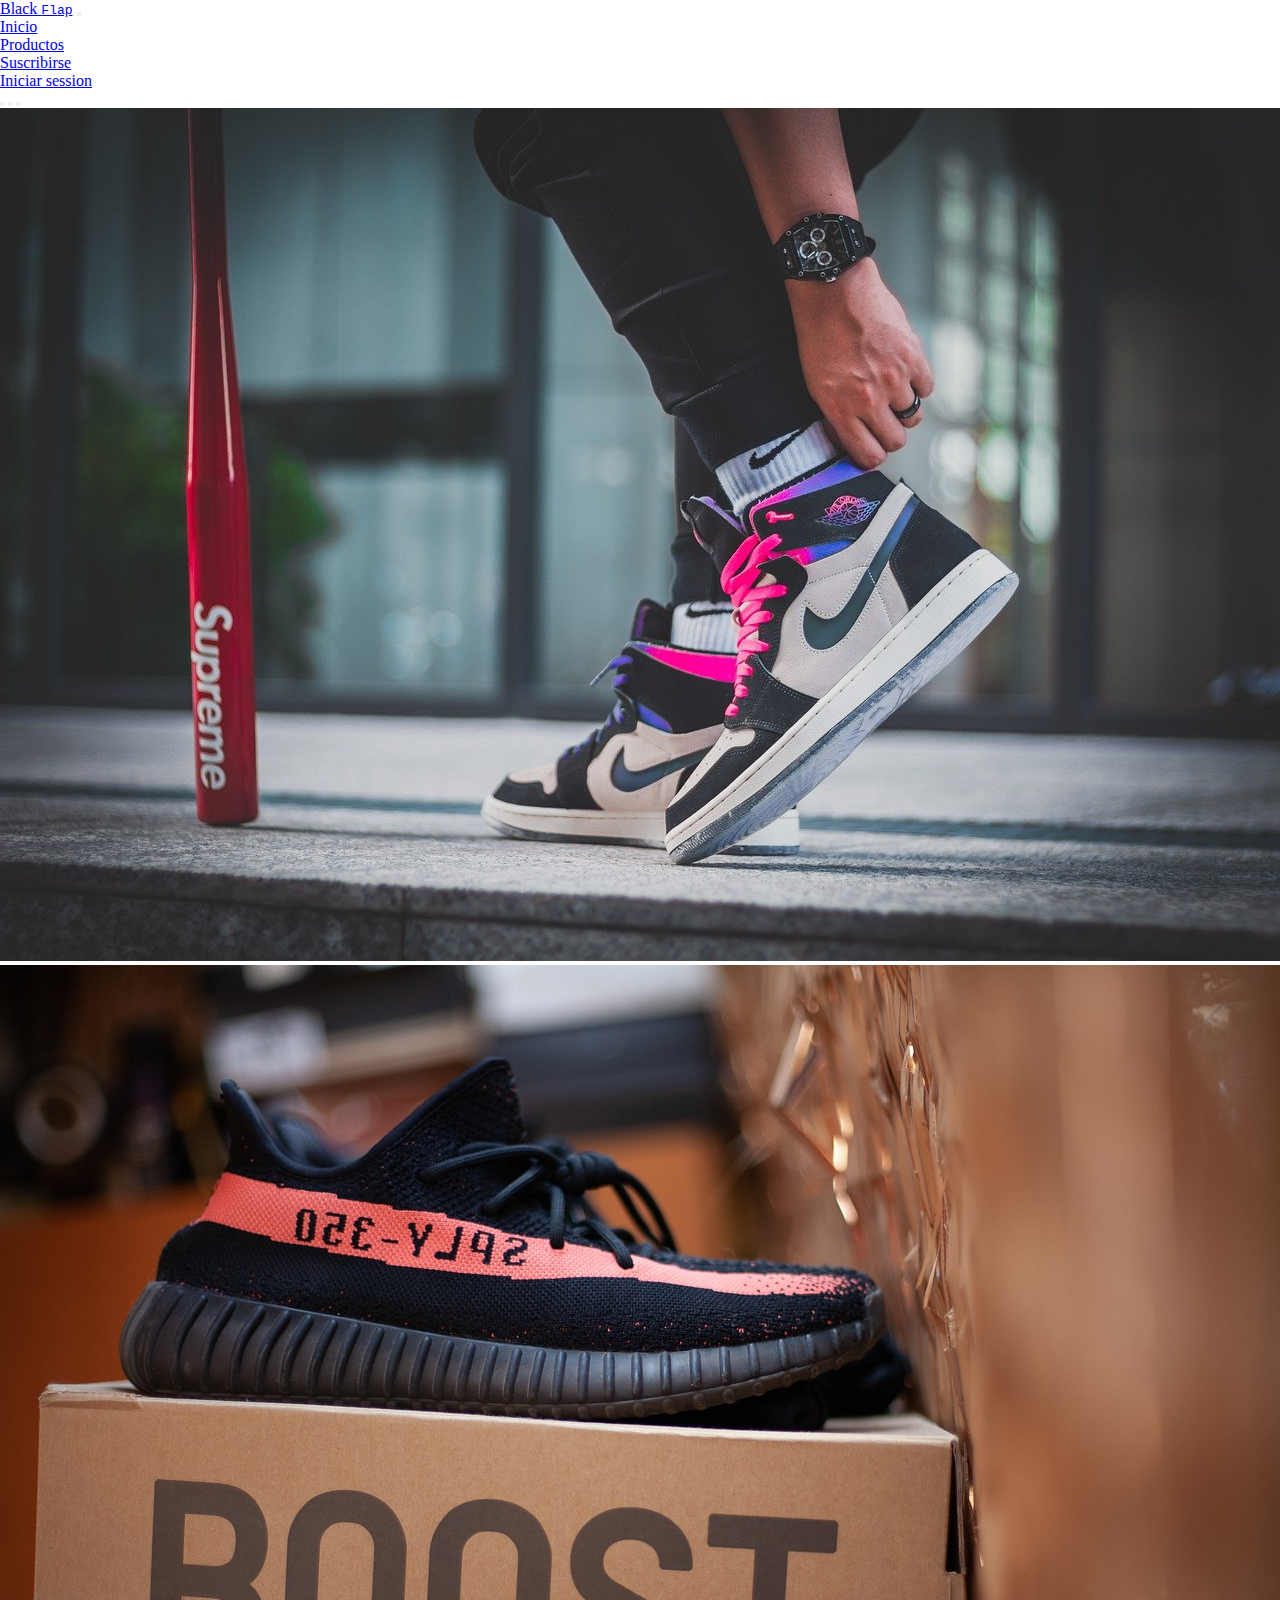
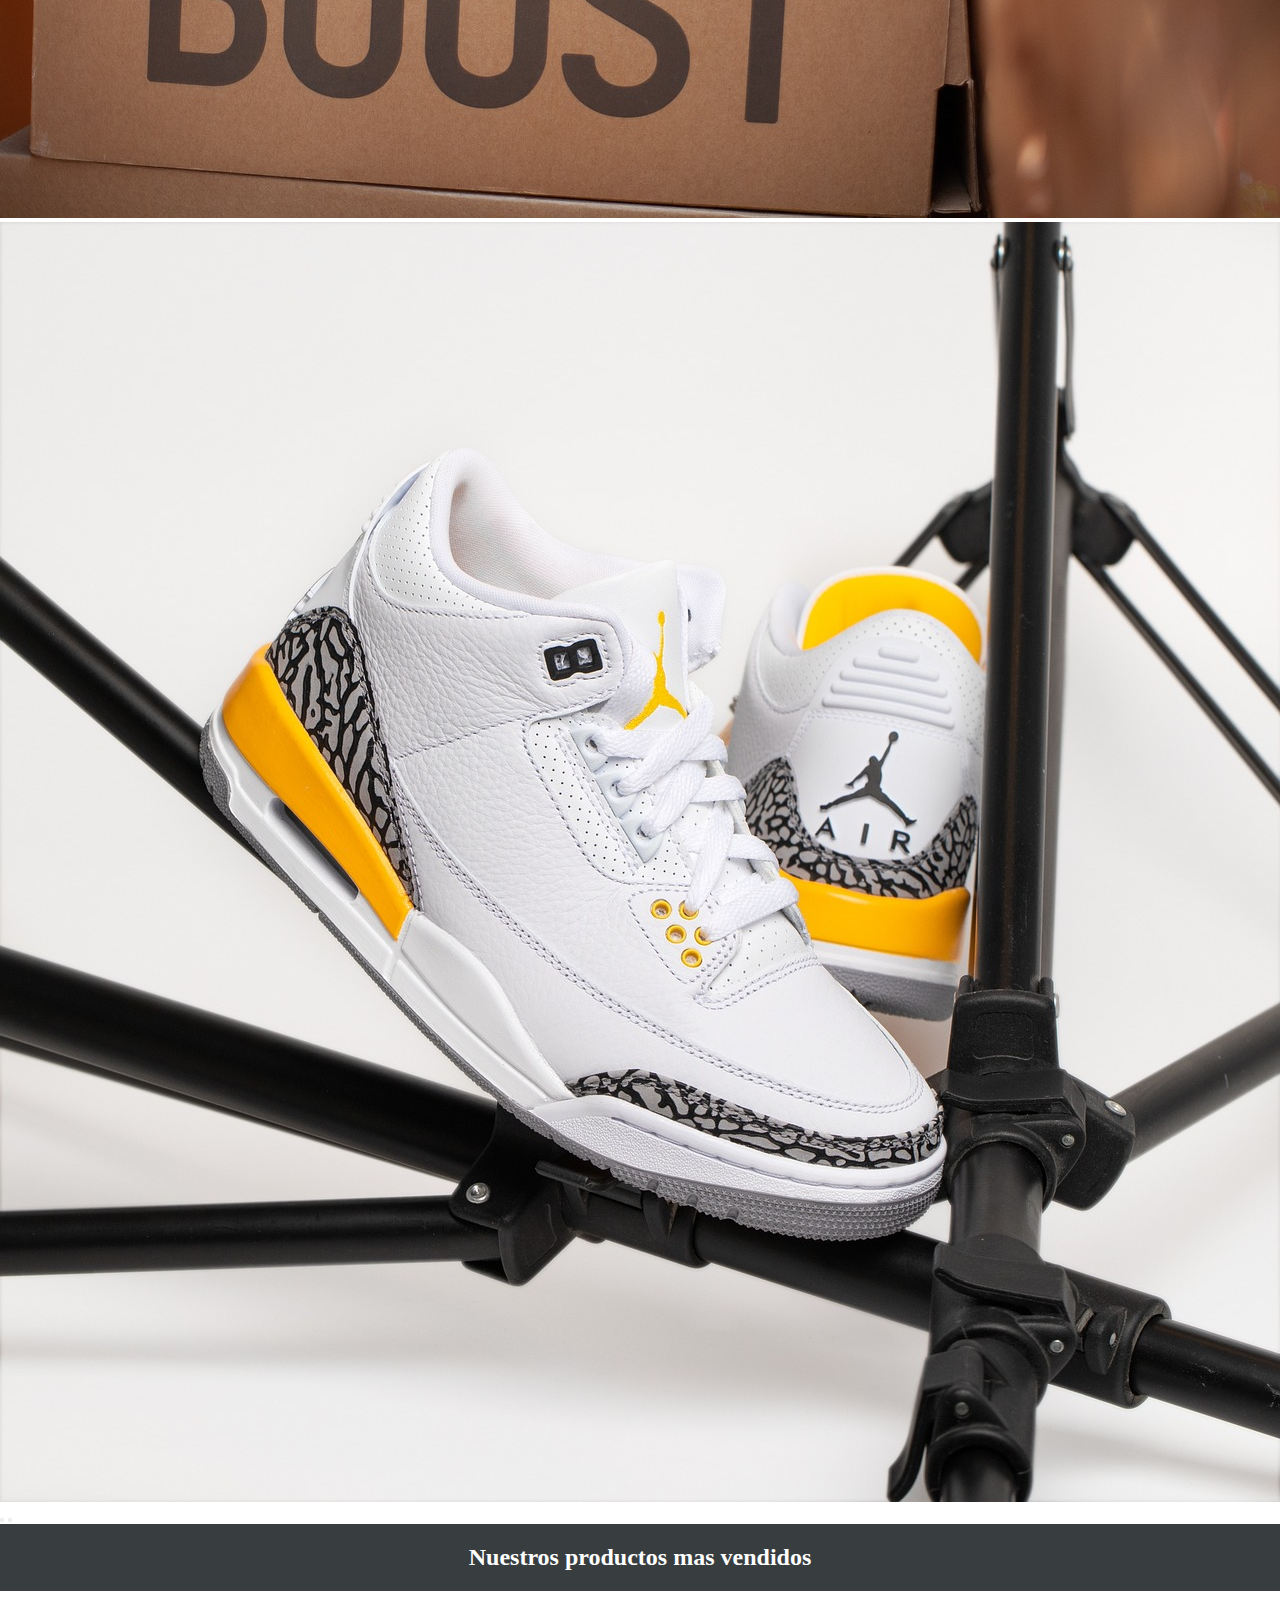
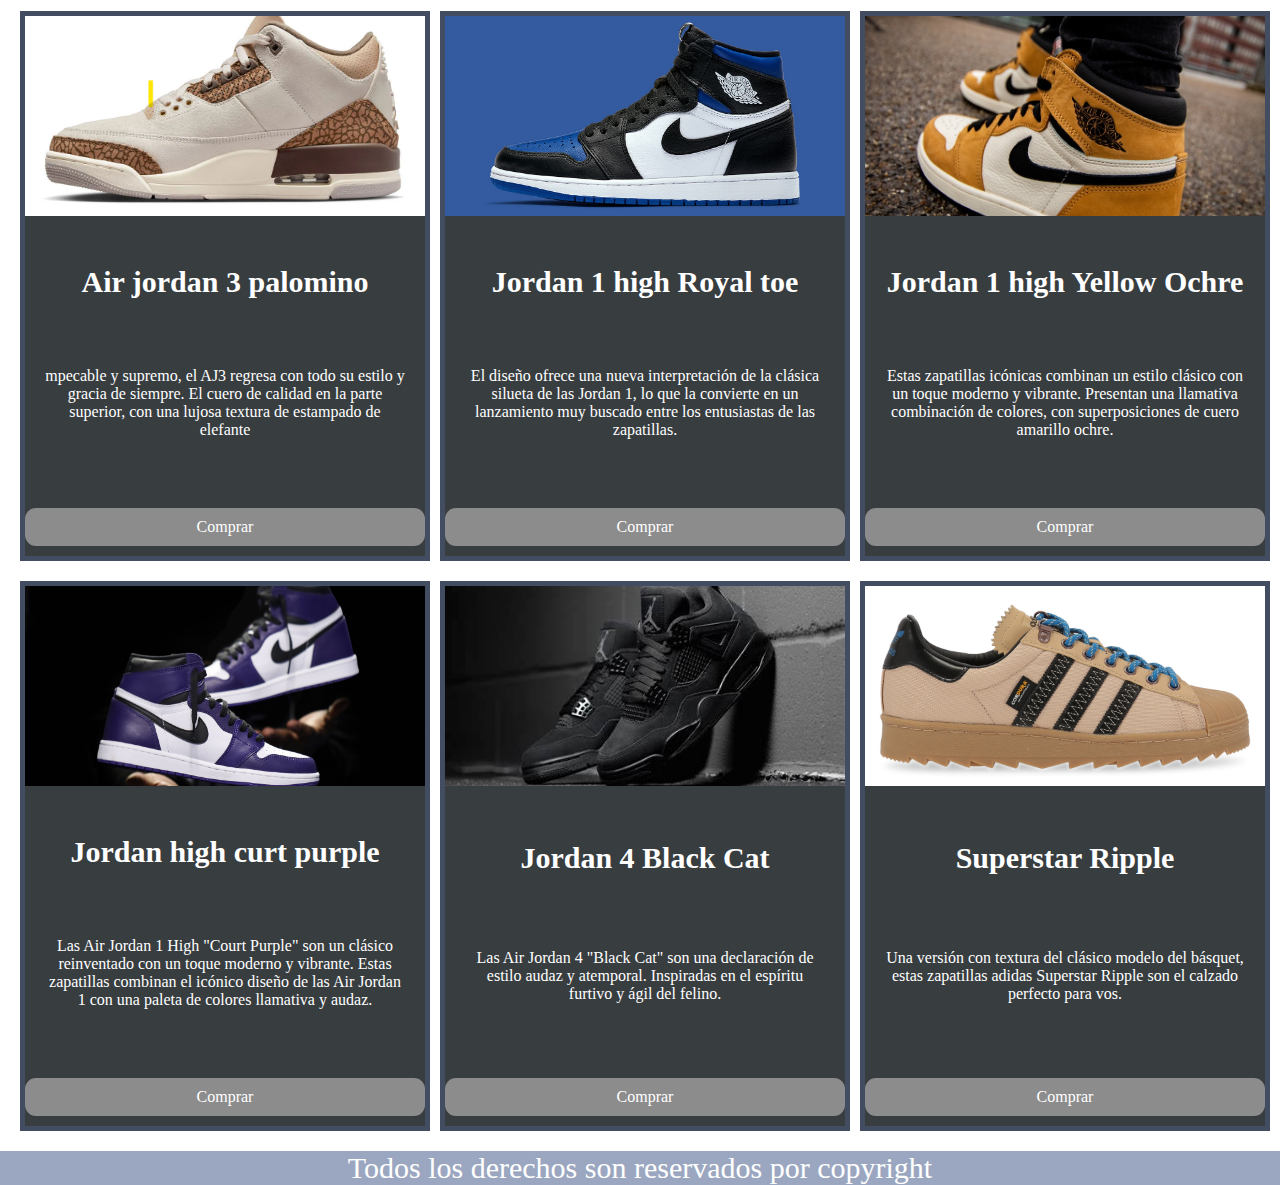
<file: index.html>
<!DOCTYPE html>
<html lang="es">

<head>
    <meta charset="UTF-8">
    <meta name="viewport" content="width=device-width, initial-scale=1.0">
    <meta name="keywods" content="zapatillas, sneakers, nike, jordan, addidas ">
    <meta name="description" content="Black Flaps es una tienda especializada en venta de zapatillas de las marcas mas reconocidas en el mundo del calzado: como  Nike Addidas y jordan. Nos distinguimos por ofrecer una amplia variedad de modelos excluisvos y ediciones limitadas.">
    <link rel="stylesheet" href="https://cdnjs.cloudflare.com/ajax/libs/font-awesome/6.5.2/css/all.min.css"
        integrity="sha512-SnH5WK+bZxgPHs44uWIX+LLJAJ9/2PkPKZ5QiAj6Ta86w+fsb2TkcmfRyVX3pBnMFcV7oQPJkl9QevSCWr3W6A=="
        crossorigin="anonymous" referrerpolicy="no-referrer" />
    <!--5.1 BS INICIO-->
    <link href="https://cdn.jsdelivr.net/npm/bootstrap@5.1.3/dist/css/bootstrap.min.css" rel="stylesheet"
        integrity="sha384-1BmE4kWBq78iYhFldvKuhfTAU6auU8tT94WrHftjDbrCEXSU1oBoqyl2QvZ6jIW3" crossorigin="anonymous">
    <!--5.1 BS FIN-->
    <link rel="stylesheet" href="./CSS/style.css">
    <link rel="shortcut icon" href="multimedia/ai-generated-8677799_1280.png" type="image/x-icon">
    <title>Black Flaps</title>
</head>

<body>
    <!--inicio navbar-->
    <nav class="navbar navbar-expand-sm bg-dark navbar-dark">
        <div class="container-fluid">
            <a class="navbar-brand" href="index.html">Black <samp>Flap</samp></a>
            <button class="navbar-toggler" type="button" data-bs-toggle="collapse" data-bs-target="#collapsibleNavbar">
                <span class="navbar-toggler-icon"></span>
            </button>
            <div class="collapse navbar-collapse" id="collapsibleNavbar">
                <ul class="navbar-nav">
                    <li class="nav-item">
                        <a class="nav-link" href="#">Inicio</a>
                    </li>
                    <li class="nav-item">
                        <a class="nav-link" href="paginas/pagina_tres.html">Productos</a>
                    </li>
                    <li class="nav-item">
                        <a class="nav-link" href="paginas/pagina_uno.html">Suscribirse</a>
                    </li>
                    <li class="nav-item">
                        <a class="nav-link" href="paginas/pagina_cuatro.html">Iniciar session</a>
                    </li>
                </ul>
            </div>
        </div>
    </nav>
    <!--fin navbar-->

    <!-- Carousel -->
    <div id="demo" class="carousel slide" data-bs-ride="carousel">

        <!-- Indicators/dots -->
        <div class="carousel-indicators">
            <button type="button" data-bs-target="#demo" data-bs-slide-to="0" class="active"></button>
            <button type="button" data-bs-target="#demo" data-bs-slide-to="1"></button>
            <button type="button" data-bs-target="#demo" data-bs-slide-to="2"></button>
        </div>

        <!-- The slideshow/carousel -->
        <div class="carousel-inner">
            <div class="carousel-item active">
                <img src="multimedia/sneakers-8001394_1280.jpg" alt="Los Angeles" class="d-block w-100">
            </div>
            <div class="carousel-item">
                <img src="multimedia/shoes-5030842_1280.jpg" alt="Chicago" class="d-block w-100">
            </div>
            <div class="carousel-item">
                <img src="multimedia/sneakers-5578127_1280.jpg" alt="New York" class="d-block w-100">
            </div>
        </div>

        <!-- Left and right controls/icons -->
        <button class="carousel-control-prev" type="button" data-bs-target="#demo" data-bs-slide="prev">
            <span class="carousel-control-prev-icon"></span>
        </button>
        <button class="carousel-control-next" type="button" data-bs-target="#demo" data-bs-slide="next">
            <span class="carousel-control-next-icon"></span>
        </button>
    </div>
    <!--end carousel-->

    <!--Inicia productos mas vendidios-->
    <h2>Nuestros productos mas vendidos</h2>

    <section class="Productos-mas-vendidos">
        <div class="card">
            <div class="card__img"> </div>
            <h3 class="card__title">Air jordan 3 palomino</h3>
            <p class="card__desc"> mpecable y supremo, el AJ3 regresa con todo su estilo y gracia de siempre. El cuero de calidad en la parte superior, con una lujosa textura de estampado de elefante</p>
            <a href="paginas/Pagina_dos.html" class="card__btn">Comprar</a>
        </div>
        <div class="card">
            <div class="card__img2"> </div>
            <h3 class="card__title">Jordan 1 high Royal toe</h3>
            <p class="card__desc"> El diseño ofrece una nueva interpretación de la clásica silueta de las Jordan 1, lo que la convierte en un lanzamiento muy buscado entre los entusiastas de las zapatillas.</p>
            <a href="" class="card__btn">Comprar</a>
        </div>
        
        <div class="card">
            <div class="card__img3"> </div>
            <h3 class="card__title">Jordan 1 high Yellow Ochre</h3>
            <p class="card__desc">  Estas zapatillas icónicas combinan un estilo clásico con un toque moderno y vibrante. Presentan una llamativa combinación de colores, con superposiciones de cuero amarillo ochre.</p>
            <a href="" class="card__btn">Comprar</a>
        </div>

    
        <div class="card">
            <div class="card__img4"> </div>
            <h3 class="card__title">Jordan high curt purple</h3>
            <p class="card__desc"> Las Air Jordan 1 High "Court Purple" son un clásico reinventado con un toque moderno y vibrante. Estas zapatillas combinan el icónico diseño de las Air Jordan 1 con una paleta de colores llamativa y audaz. </p>
            <a href="" class="card__btn">Comprar</a>
        </div>
        <div class="card">
            <div class="card__img5"> </div>
            <h3 class="card__title">Jordan 4 Black Cat</h3>
            <p class="card__desc"> Las Air Jordan 4 "Black Cat" son una declaración de estilo audaz y atemporal. Inspiradas en el espíritu furtivo y ágil del felino.</p>
            <a href="" class="card__btn">Comprar</a>
        </div>
        <div class="card">
            <div class="card__img6"> </div>
            <h3 class="card__title">Superstar Ripple</h3>
            <p class="card__desc"> Una versión con textura del clásico modelo del básquet, estas zapatillas adidas Superstar Ripple son el calzado perfecto para vos. </p>
            <a href="" class="card__btn">Comprar</a>
        </div>
    </section>


    <!--Fin de productos mas vendidos-->
    <footer>
        <p>Todos los derechos son reservados por copyright</p>
        <a href="">
            <i class="fa-brands fa-instagram"></i>
        </a>

        <a href="">
            <i class="fa-brands fa-facebook"></i>
        </a>

        <a href="">
            <i class="fa-brands fa-github"></i>
        </a>
    </footer>













    <script src="https://cdn.jsdelivr.net/npm/@popperjs/core@2.10.2/dist/umd/popper.min.js"
        integrity="sha384-7+zCNj/IqJ95wo16oMtfsKbZ9ccEh31eOz1HGyDuCQ6wgnyJNSYdrPa03rtR1zdB"
        crossorigin="anonymous"></script>
    <script src="https://cdn.jsdelivr.net/npm/bootstrap@5.1.3/dist/js/bootstrap.min.js"
        integrity="sha384-QJHtvGhmr9XOIpI6YVutG+2QOK9T+ZnN4kzFN1RtK3zEFEIsxhlmWl5/YESvpZ13"
        crossorigin="anonymous"></script>
</body>

</html>
</file>
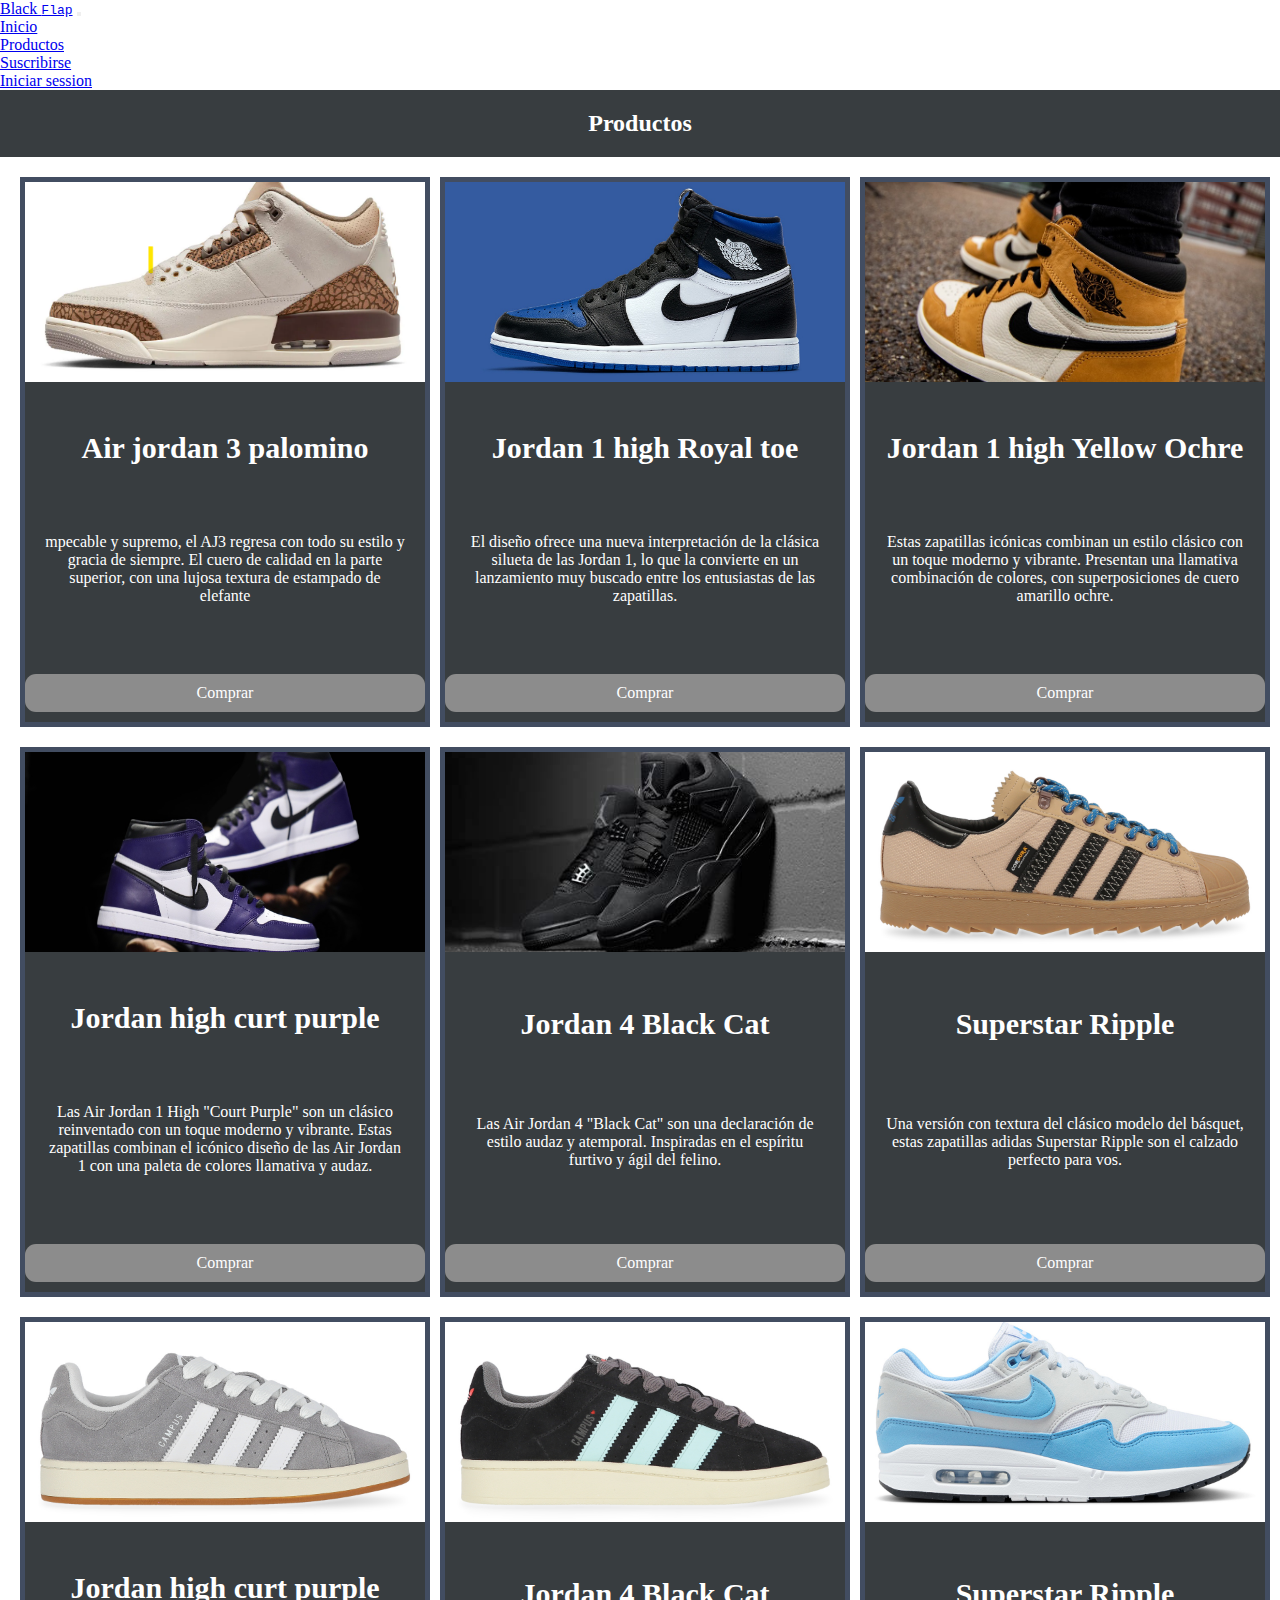
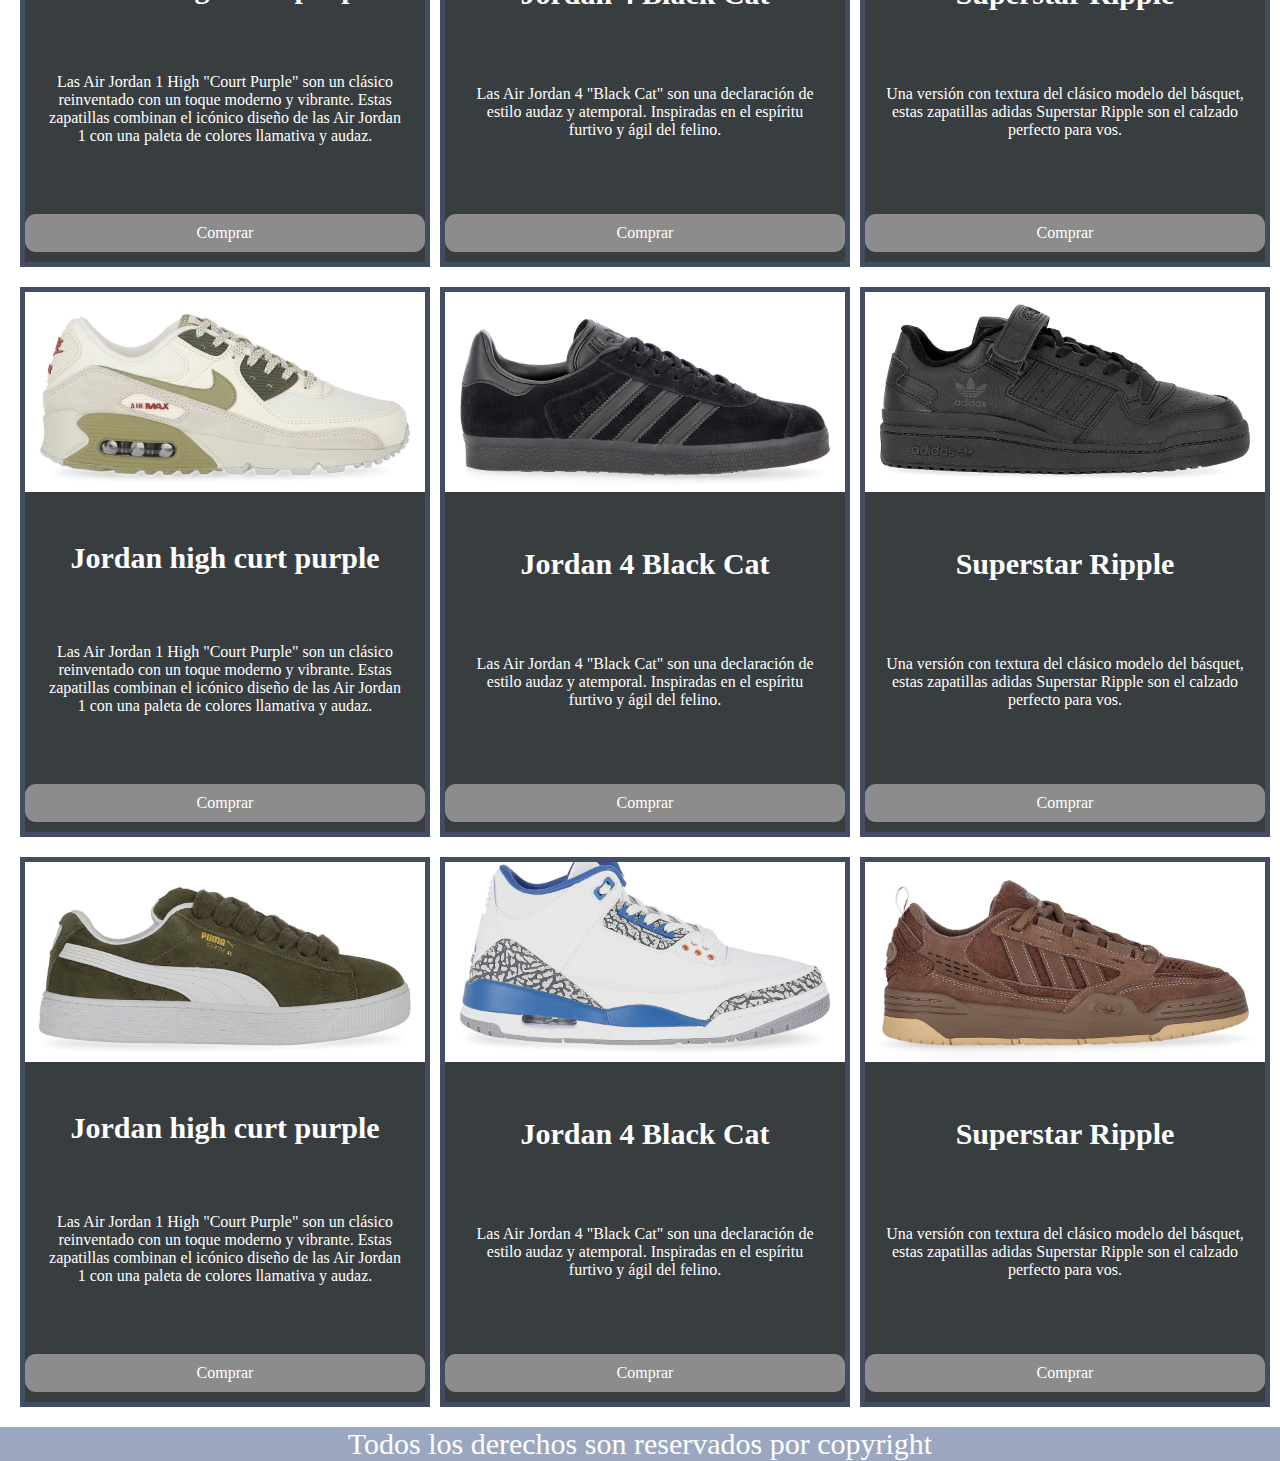
<file: paginas/pagina_tres.html>
<!DOCTYPE html>
<html lang="eS">

<head>
    <meta charset="UTF-8">
    <meta name="viewport" content="width=device-width, initial-scale=1.0">
    <meta name="keywods" content="local, donde ubicarlos, sucursal, direccion">
    <meta name="description" content="Donde nos encontramos?Nos encontramos en la ciudad autonoma de buenos aires, entra para saber con mas precision ">
    <link rel="stylesheet" href="https://cdnjs.cloudflare.com/ajax/libs/font-awesome/6.5.2/css/all.min.css"
        integrity="sha512-SnH5WK+bZxgPHs44uWIX+LLJAJ9/2PkPKZ5QiAj6Ta86w+fsb2TkcmfRyVX3pBnMFcV7oQPJkl9QevSCWr3W6A=="
        crossorigin="anonymous" referrerpolicy="no-referrer" />
    <!--5.1 BS INICIO-->
    <link href="https://cdn.jsdelivr.net/npm/bootstrap@5.1.3/dist/css/bootstrap.min.css" rel="stylesheet"
        integrity="sha384-1BmE4kWBq78iYhFldvKuhfTAU6auU8tT94WrHftjDbrCEXSU1oBoqyl2QvZ6jIW3" crossorigin="anonymous">
    <!--5.1 BS FIN-->
    <link rel="stylesheet" href="../CSS/style.css">
    <link rel="shortcut icon" href="/multimedia/ai-generated-8677799_1280.png" type="image/x-icon">
    <title>Sucursales</title>
</head>

<body>
    <!--inicio navbar-->
    <nav class="navbar navbar-expand-sm bg-dark navbar-dark">
        <div class="container-fluid">
            <a class="navbar-brand" href="../index.html">Black <samp>Flap</samp></a>
            <button class="navbar-toggler" type="button" data-bs-toggle="collapse" data-bs-target="#collapsibleNavbar">
                <span class="navbar-toggler-icon"></span>
            </button>
            <div class="collapse navbar-collapse" id="collapsibleNavbar">
                <ul class="navbar-nav">
                    <li class="nav-item">
                        <a class="nav-link" href="../index.html">Inicio</a>
                    </li>
                    <li class="nav-item">
                        <a class="nav-link" href="./pagina_tres.html">Productos</a>
                    </li>
                    <li class="nav-item">
                        <a class="nav-link" href="./pagina_uno.html">Suscribirse</a>
                    </li>
                    <li class="nav-item">
                        <a class="nav-link" href="./pagina_cuatro.html">Iniciar session</a>
                    </li>
                </ul>
            </div>
        </div>
    </nav>
    <!--fin navbar-->
    <!--Sucursal Inicia-->
    <h2>Productos</h2>

    <section class="Productos-mas-vendidos">
        <div class="card">
            <div class="card__img"> </div>
            <h3 class="card__title">Air jordan 3 palomino</h3>
            <p class="card__desc"> mpecable y supremo, el AJ3 regresa con todo su estilo y gracia de siempre. El cuero de calidad en la parte superior, con una lujosa textura de estampado de elefante</p>
            <a href="paginas/Pagina_dos.html" class="card__btn">Comprar</a>
        </div>
        <div class="card">
            <div class="card__img2"> </div>
            <h3 class="card__title">Jordan 1 high Royal toe</h3>
            <p class="card__desc"> El diseño ofrece una nueva interpretación de la clásica silueta de las Jordan 1, lo que la convierte en un lanzamiento muy buscado entre los entusiastas de las zapatillas.</p>
            <a href="" class="card__btn">Comprar</a>
        </div>
        
        <div class="card">
            <div class="card__img3"> </div>
            <h3 class="card__title">Jordan 1 high Yellow Ochre</h3>
            <p class="card__desc">  Estas zapatillas icónicas combinan un estilo clásico con un toque moderno y vibrante. Presentan una llamativa combinación de colores, con superposiciones de cuero amarillo ochre.</p>
            <a href="" class="card__btn">Comprar</a>
        </div>

    
        <div class="card">
            <div class="card__img4"> </div>
            <h3 class="card__title">Jordan high curt purple</h3>
            <p class="card__desc"> Las Air Jordan 1 High "Court Purple" son un clásico reinventado con un toque moderno y vibrante. Estas zapatillas combinan el icónico diseño de las Air Jordan 1 con una paleta de colores llamativa y audaz. </p>
            <a href="" class="card__btn">Comprar</a>
        </div>
        <div class="card">
            <div class="card__img5"> </div>
            <h3 class="card__title">Jordan 4 Black Cat</h3>
            <p class="card__desc"> Las Air Jordan 4 "Black Cat" son una declaración de estilo audaz y atemporal. Inspiradas en el espíritu furtivo y ágil del felino.</p>
            <a href="" class="card__btn">Comprar</a>
        </div>
        <div class="card">
            <div class="card__img6"> </div>
            <h3 class="card__title">Superstar Ripple</h3>
            <p class="card__desc"> Una versión con textura del clásico modelo del básquet, estas zapatillas adidas Superstar Ripple son el calzado perfecto para vos. </p>
            <a href="" class="card__btn">Comprar</a>
        </div>

        <div class="card">
            <div class="card__img7"> </div>
            <h3 class="card__title">Jordan high curt purple</h3>
            <p class="card__desc"> Las Air Jordan 1 High "Court Purple" son un clásico reinventado con un toque moderno y vibrante. Estas zapatillas combinan el icónico diseño de las Air Jordan 1 con una paleta de colores llamativa y audaz. </p>
            <a href="" class="card__btn">Comprar</a>
        </div>
        <div class="card">
            <div class="card__img8"> </div>
            <h3 class="card__title">Jordan 4 Black Cat</h3>
            <p class="card__desc"> Las Air Jordan 4 "Black Cat" son una declaración de estilo audaz y atemporal. Inspiradas en el espíritu furtivo y ágil del felino.</p>
            <a href="" class="card__btn">Comprar</a>
        </div>
        <div class="card">
            <div class="card__img9"> </div>
            <h3 class="card__title">Superstar Ripple</h3>
            <p class="card__desc"> Una versión con textura del clásico modelo del básquet, estas zapatillas adidas Superstar Ripple son el calzado perfecto para vos. </p>
            <a href="" class="card__btn">Comprar</a>
        </div>

        <div class="card">
            <div class="card__img10"> </div>
            <h3 class="card__title">Jordan high curt purple</h3>
            <p class="card__desc"> Las Air Jordan 1 High "Court Purple" son un clásico reinventado con un toque moderno y vibrante. Estas zapatillas combinan el icónico diseño de las Air Jordan 1 con una paleta de colores llamativa y audaz. </p>
            <a href="" class="card__btn">Comprar</a>
        </div>
        <div class="card">
            <div class="card__img11"> </div>
            <h3 class="card__title">Jordan 4 Black Cat</h3>
            <p class="card__desc"> Las Air Jordan 4 "Black Cat" son una declaración de estilo audaz y atemporal. Inspiradas en el espíritu furtivo y ágil del felino.</p>
            <a href="" class="card__btn">Comprar</a>
        </div>
        <div class="card">
            <div class="card__img12"> </div>
            <h3 class="card__title">Superstar Ripple</h3>
            <p class="card__desc"> Una versión con textura del clásico modelo del básquet, estas zapatillas adidas Superstar Ripple son el calzado perfecto para vos. </p>
            <a href="" class="card__btn">Comprar</a>
        </div>

        <div class="card">
            <div class="card__img13"> </div>
            <h3 class="card__title">Jordan high curt purple</h3>
            <p class="card__desc"> Las Air Jordan 1 High "Court Purple" son un clásico reinventado con un toque moderno y vibrante. Estas zapatillas combinan el icónico diseño de las Air Jordan 1 con una paleta de colores llamativa y audaz. </p>
            <a href="" class="card__btn">Comprar</a>
        </div>
        <div class="card">
            <div class="card__img14"> </div>
            <h3 class="card__title">Jordan 4 Black Cat</h3>
            <p class="card__desc"> Las Air Jordan 4 "Black Cat" son una declaración de estilo audaz y atemporal. Inspiradas en el espíritu furtivo y ágil del felino.</p>
            <a href="" class="card__btn">Comprar</a>
        </div>
        <div class="card">
            <div class="card__img15"> </div>
            <h3 class="card__title">Superstar Ripple</h3>
            <p class="card__desc"> Una versión con textura del clásico modelo del básquet, estas zapatillas adidas Superstar Ripple son el calzado perfecto para vos. </p>
            <a href="" class="card__btn">Comprar</a>
        </div>
    </section>

    <footer>
        <p>Todos los derechos son reservados por copyright</p>
        <a href="">
            <i class="fa-brands fa-instagram"></i>
        </a>

        <a href="">
            <i class="fa-brands fa-facebook"></i>
        </a>

        <a href="">
            <i class="fa-brands fa-github"></i>
        </a>
    </footer>



<script src="https://cdn.jsdelivr.net/npm/@popperjs/core@2.10.2/dist/umd/popper.min.js"
    integrity="sha384-7+zCNj/IqJ95wo16oMtfsKbZ9ccEh31eOz1HGyDuCQ6wgnyJNSYdrPa03rtR1zdB"
    crossorigin="anonymous"></script>
<script src="https://cdn.jsdelivr.net/npm/bootstrap@5.1.3/dist/js/bootstrap.min.js"
    integrity="sha384-QJHtvGhmr9XOIpI6YVutG+2QOK9T+ZnN4kzFN1RtK3zEFEIsxhlmWl5/YESvpZ13"
    crossorigin="anonymous"></script>
</body>

</html>
</file>
<file: CSS/style.css>
@import url("https://fonts.googleapis.com/css2?family=Ubuntu:ital,wght@0,300;0,400;0,500;0,700;1,300;1,400;1,500;1,700&display=swap");
* {
  padding: 0;
  margin: 0;
}

h2 {
  background-color: rgb(56, 61, 64);
  text-align: center;
  padding: 20px;
  margin: 0;
  color: #fff;
}

.Productos-mas-vendidos {
  display: grid;
  grid-template-columns: repeat(3, 1fr);
  background-color: #fff;
  padding: 20px;
  gap: 20px;
}

.card {
  width: 100%;
  background-color: rgb(56, 61, 64);
  color: #fff;
  text-align: center;
  height: 530px;
  border: 5px solid #424D61;
  display: flex;
  flex-direction: column;
  justify-content: space-between;
  padding-bottom: 10px;
}

.card__img, .card__img15, .card__img14, .card__img13, .card__img12, .card__img11, .card__img10, .card__img9, .card__img8, .card__img7, .card__img6, .card__img5, .card__img4, .card__img3, .card__img2 {
  min-height: 200px;
  background-image: url(/multimedia/ZAPATILLAS\ JORDAN\ AIR\ 3\ RETRO\ DE\ HOMBRE.png);
  background-size: cover;
  background-position: center;
}

.card__img2 {
  background-image: url(/multimedia/footwear-5408643_1280.jpg);
}

.card__img3 {
  background-image: url(/multimedia/nike-4687824_1280.jpg);
}

.card__img4 {
  background-image: url(/multimedia/nike-5418992_1280.jpg);
}

.card__img5 {
  background-image: url(/multimedia/jordan4clackcat.jpeg);
}

.card__img6 {
  background-image: url(/multimedia/adidas\ superstar\ ripple.jpeg);
}

.card__img7 {
  background-image: url(/multimedia/Campus_productos.jpg);
}

.card__img8 {
  background-image: url(/multimedia/addidas-campus-00.jpg);
}

.card__img9 {
  background-image: url(/multimedia/Air-max-blure.jpg);
}

.card__img10 {
  background-image: url(/multimedia/air-max-brown.jpg);
}

.card__img11 {
  background-image: url(/multimedia/gazelle-hombre.jpg);
}

.card__img12 {
  background-image: url(/multimedia/ZAPATILLAS-FORUM-LOW.jpg);
}

.card__img13 {
  background-image: url(/multimedia/PUMA-SEUDE-XL.jpg);
}

.card__img14 {
  background-image: url(/multimedia/ZAPATILLAS-AIR-RETRO-3.jpg);
}

.card__img15 {
  background-image: url(/multimedia/ADI-2000.jpg);
}

.card__title {
  color: #fff;
  font-size: 30px;
}

.card__desc {
  padding: 20px;
}

.card__btn {
  padding: 10px 30px;
  background-color: rgb(140, 140, 140);
  color: #fff;
  text-decoration: none;
  border-radius: 11px;
}

.card__btn:hover {
  background-color: #000;
}

.card--xl {
  width: 100%;
}

.card__title--xl {
  font-size: 50px;
}

footer {
  background-color: #9BA7C0;
  text-align: center;
  color: #fff;
  font-size: 30px;
}

footer a {
  color: #000;
  font-size: 36px;
  letter-spacing: 15px;
  text-decoration: none;
}

/* inicio formulario*/
.form-register {
  width: 400px;
  background: rgb(191, 191, 191);
  padding: 30px;
  margin: auto;
  margin-top: 100px;
  border-radius: 4px;
  color: #fff;
  margin-bottom: 150px;
}

.form-register h4 {
  font-size: 22px;
  margin-bottom: 20px;
}

.controls {
  width: 100%;
  background-color: rgb(56, 61, 64);
  padding: 10px;
  border-radius: 4px;
  margin-bottom: 16px;
  border: 1px solid rgb(242, 242, 242);
  font-size: 18px;
  color: #fff;
}

.form-register p {
  height: 40px;
  text-align: center;
  font-size: 18px;
  line-height: 40px;
}

.form-register a {
  color: #fff;
  text-decoration: none;
}

.form-register a:hover {
  color: #fff;
  text-decoration: underline;
}

.form-register .botons {
  width: 100%;
  background-color: rgb(2, 2, 2);
  border: none;
  padding: 12px;
  color: #fff;
  margin: 16px 0;
  font-size: 16px;
  border-radius: 5px;
}

/* Fin formulario*/
/*Inicio pagina dos*/
main {
  display: flex;
  gap: 30px;
  margin-bottom: 80px;
}

.container-img {
  flex: 1;
  background-color: #fff;
}

.container-info-product {
  flex: 1;
  display: flex;
  flex-direction: column;
}

.conteiner-price {
  padding-bottom: 20px;
  border-bottom: 1px solid #fff;
  display: flex;
  align-items: center;
  justify-content: space-between;
}

.container-price span {
  font-size: 24px;
  font-weight: 300;
}

.container-details-product {
  padding: 30px 0;
}

.form-grup {
  display: flex;
  align-items: center;
  gap: 20px;
  margin-bottom: 15px;
}

.form-grup label {
  width: 100px;
  color: #222;
  font-weight: 700;
}

.form-grup select {
  width: 300px;
  border: none;
  padding: 12px 15px;
  background-color: #fff;
  outline: none;
  color: #666;
}

.btn-clean {
  border: none;
  background: none;
  color: #666;
  margin-left: 120px;
  cursor: pointer;
}

.btn-clean:hover {
  color: aqua;
}

.container-add-cart {
  display: flex;
  gap: 20px;
  padding-bottom: 30px;
  border-bottom: 1px solid #9BA7C0;
}

.conteiner-quantity {
  position: relative;
}

.imput-quantity {
  background-color: #fff;
  border: none;
  padding: 10px;
  width: 60px;
  height: 100%;
  color: #000;
  font-weight: 500;
}

.imput-quantity:focus {
  outline: none;
}

.btn-increment-decrement {
  display: flex;
  flex-direction: column;
  position: absolute;
  top: 7px;
  right: 7px;
}

.btn-increment-decrement i {
  font-size: 11px;
  color: #666;
  cursor: pointer;
}

.btn-add-to-cart {
  border: none;
  background-color: #000;
  padding: 10px;
  color: aliceblue;
  display: flex;
  align-items: center;
  justify-content: center;
  gap: 5px;
  font-weight: 700px;
  cursor: pointer;
}

.btn-add-to-cart:hover {
  color: red;
}

.hidden {
  display: none;
}

.container-description,
.conteiner-aditional-information,
.container-reviews {
  display: flex;
  flex-direction: column;
  border-bottom: 1px solid #fff;
  padding: 10px 0;
}

.title-description,
.title-aditional-information,
.title-reviews {
  display: flex;
  align-items: center;
  justify-content: space-between;
  cursor: pointer;
}

.title-description h4,
.title-aditional-information h4,
.title-reviews h4 {
  font-weight: 300;
  color: #666;
  font-size: 14px;
}

.text-description,
.title-aditional-information,
.title-reviews {
  font-size: 12px;
  color: #202B41;
  line-height: 22px;
  margin-top: 25px;
}

.container-social {
  display: flex;
  justify-content: space-between;
  padding: 10px 0;
  align-items: center;
  border-bottom: 1px solid #fff;
}

.container-buttons-social {
  display: flex;
  gap: 15px;
  align-items: center;
}

.container-social span {
  font-weight: 300;
  color: #222;
}

.container-buttons-social a:hover {
  color: red;
}

.container-related-products h2 {
  text-align: center;
  margin-bottom: 30px;
}

.card-list-products {
  display: grid;
  grid-template-columns: repeat(3, 1fr);
  gap: 25px;
}

.card2 {
  cursor: pointer;
}

.card-img {
  background: transparent;
  margin-bottom: 15px;
}

.card-img img {
  width: 300px;
  object-fit: cover;
}

.info-card {
  display: flex;
  justify-content: space space-between;
}

.text-product {
  color: #222;
  font-weight: 300;
  line-height: 1.44;
}

.text-product h3 {
  color: inherit;
  font-weight: inherit;
  font-size: 15px;
}

.text-product h3:hover {
  color: red;
}

.text-product p {
  font-size: 12px;
}

.text-product p:hover {
  color: red;
}

.price {
  display: flex;
  justify-content: space-between;
}

/*Fin pagina dos*/
/* Inicio pagina 4 */
.inicio-secion {
  display: flex;
  justify-content: center;
  align-items: center;
  min-height: 100vh;
  background-color: rgb(255, 255, 255);
}

.wrapper {
  width: 420px;
  background-color: rgb(191, 191, 191);
  color: #000;
  border-radius: 10px;
  padding: 30px 40px;
}

.wrapper h1 {
  font-size: 36px;
  text-align: center;
}

.wrapper .input-box {
  position: relative;
  width: 100%;
  height: 50px;
  margin: 30px 0;
}

.input-box input {
  width: 100%;
  height: 100%;
  background: transparent;
  border: none;
  outline: none;
  border: 2px solid;
  border-radius: 40px;
  font-size: 16px;
  color: #fff;
  padding: 20px 45px 20px 20px;
}

.input-box input::placeholder {
  color: #fff;
}

.input-box i {
  position: absolute;
  right: 20px;
  top: 50%;
  transform: translateY(-50%);
  font-size: 20px;
}

.wrapper .remember-forgot {
  display: flex;
  justify-content: space-between;
  font-size: 14.5px;
  margin: -15px 0 15px;
}

.remember-forgot label input {
  accent-color: #fff;
  margin-right: 3px;
}

.remember-forgot a {
  color: #fff;
  text-decoration: none;
}

.remember-forgot a:hover {
  text-decoration: underline;
}

.wrapper .btn {
  width: 100%;
  height: 45px;
  background-color: #000;
  border: none;
  outline: none;
  border-radius: 40px;
  box-shadow: 0 0 10px #000;
  cursor: pointer;
  font-size: 16px;
  color: #fff;
  font-weight: 600;
}

.wrapper .register-link {
  font-size: 14.5px;
  text-align: center;
  margin: 20px 0 15px;
}

.register-link p a {
  color: #fff;
  text-decoration: none;
  font-weight: 600;
}

.register-link p a:hover {
  text-decoration: underline;
}

@media (max-width: 767px) {
  .Productos-mas-vendidos {
    grid-template-columns: 1fr;
  }
  .card-list-products {
    grid-template-columns: 1fr;
  }
}

/*# sourceMappingURL=style.css.map */
</file>
